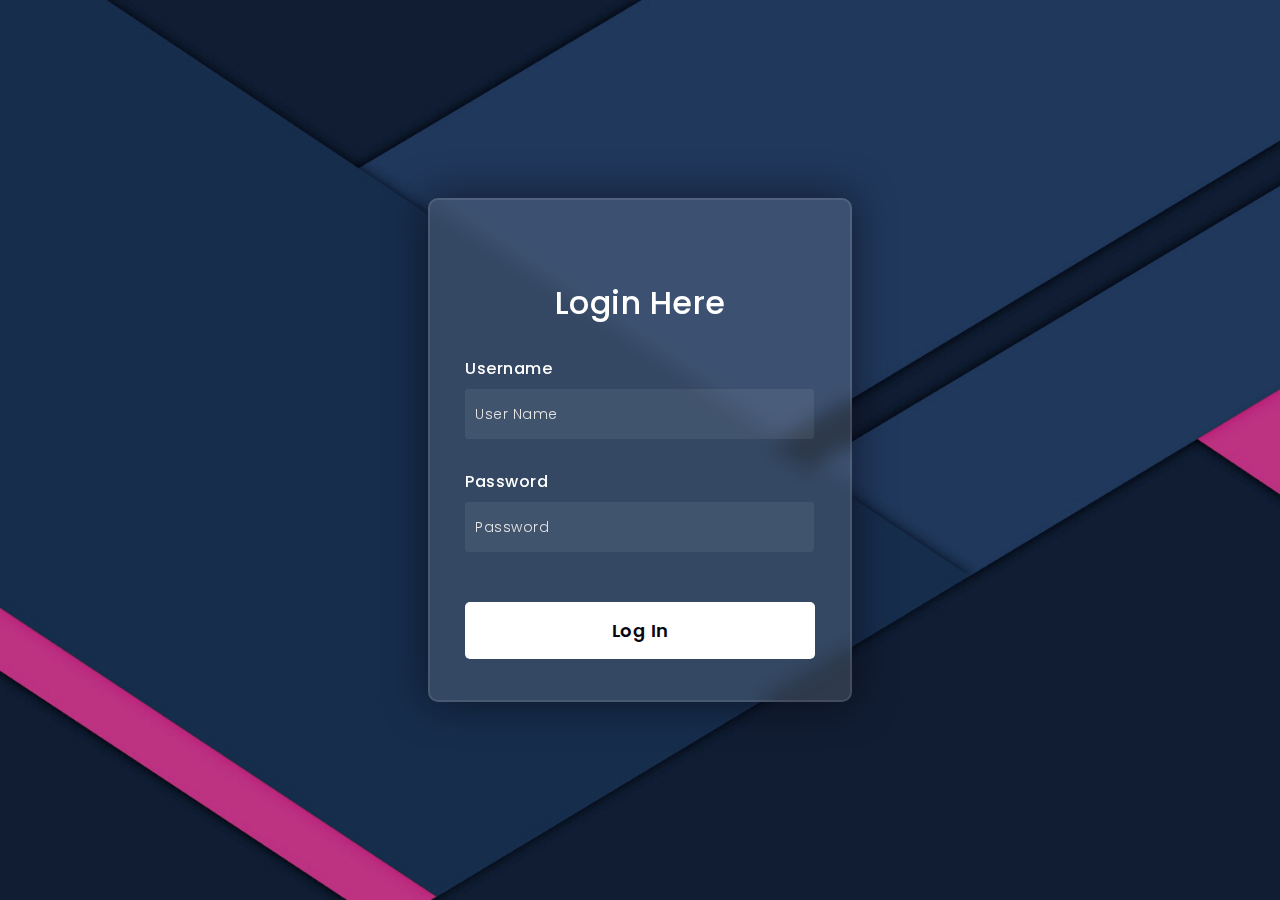
<file: index.html>
<!DOCTYPE html>
<html lang="en">
<head>
    <title>CRUD Functions</title>
    <link rel="preconnect" href="https://fonts.gstatic.com">
    <link rel="stylesheet" href="https://cdnjs.cloudflare.com/ajax/libs/font-awesome/5.15.4/css/all.min.css">
    <link href="https://fonts.googleapis.com/css2?family=Poppins:wght@300;500;600&display=swap" rel="stylesheet">
    <link rel="stylesheet" href="style.css">
</head>
<body>
    <form id="loginForm" class="form1">
        <h3>Login Here</h3>
        <label class="label" for="username">Username</label>
        <input class="inp" placeholder="User Name" id="username" name="username">
        <label class="label" for="password">Password</label>
        <input class="inp" type="password" placeholder="Password" id="password" name="password">
        <button class="button1">Log In</button>
    </form>
    <script src="./app.js"></script>
</body>
</html>
</file>
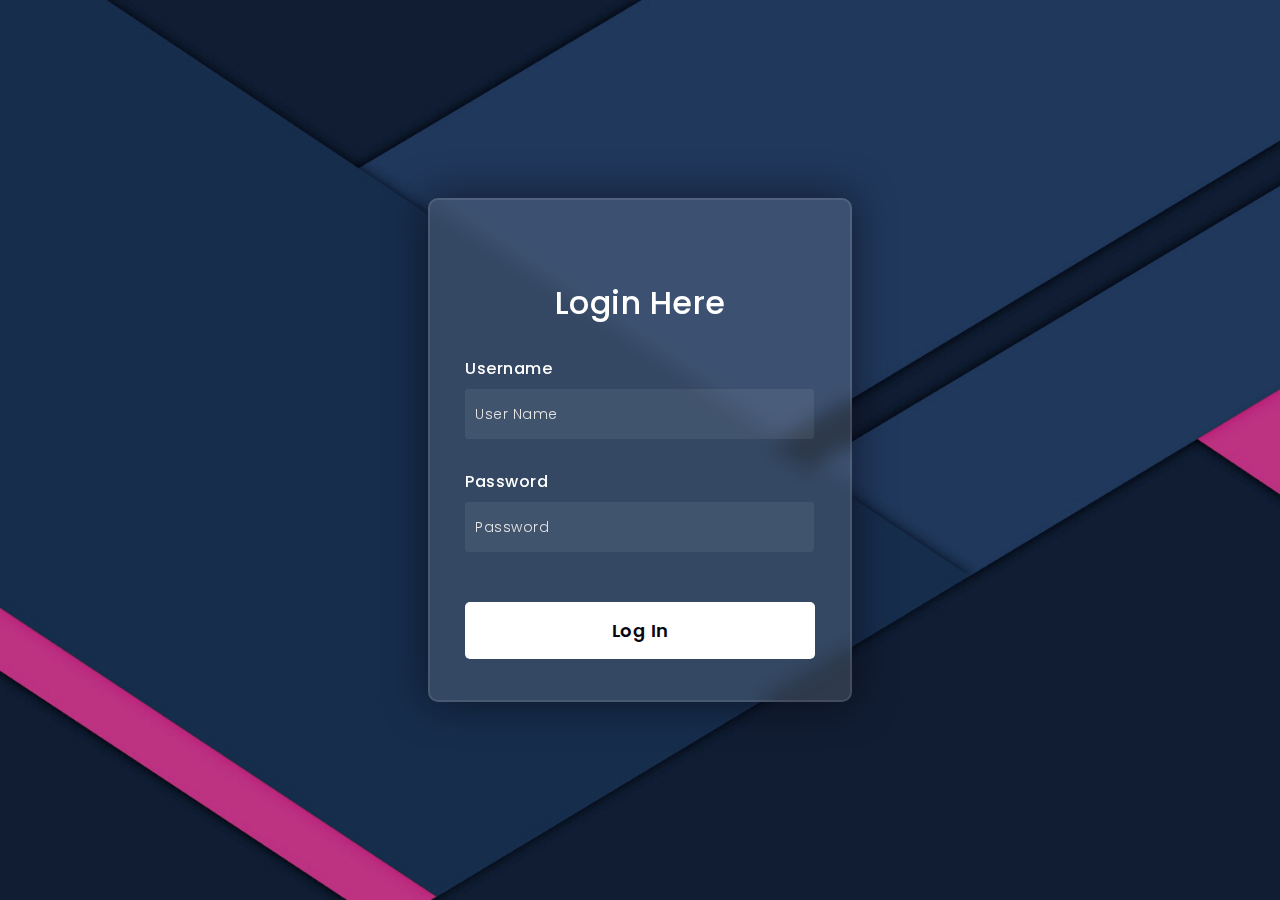
<file: admin.html>
<!DOCTYPE html>
<head>
    <title>Crud-X23218029</title>
    <link type="text/css" rel="stylesheet" href="./style.css">
    <link href="https://cdn.jsdelivr.net/npm/bootstrap@5.0.2/dist/css/bootstrap.min.css" rel="stylesheet" integrity="sha384-EVSTQN3/azprG1Anm3QDgpJLIm9Nao0Yz1ztcQTwFspd3yD65VohhpuuCOmLASjC" crossorigin="anonymous">
</head>

<body>
    <nav class="navbar navbar-expand-lg navbar-light bg-dark">
        <div class="container-fluid">
          <a class="navbar-brand" href="#" style="color: white;">CRUD</a>
          <button class="navbar-toggler" type="button" data-bs-toggle="collapse" data-bs-target="#navbarSupportedContent" aria-controls="navbarSupportedContent" aria-expanded="false" aria-label="Toggle navigation">
            <span class="navbar-toggler-icon"></span>
          </button>
          <div class="collapse navbar-collapse" id="navbarSupportedContent">
            <ul class="navbar-nav me-auto mb-2 mb-lg-0">
            </ul>
              <a href="index.html" class="btn btn-outline-danger btn-sm" onclick="logout()">Logout</a>
          </div>
        </div>
      </nav>
      <h3 class="text-center my-2 text-white">Admin Dashboard</h3>
    <table>
        <tr>
            <td>
                <form autocomplete="off" onsubmit="onFormSubmit()">
                    <div>
                        <label for="productCode">Product Code</label>
                        <input class="input" type="text" name="productCode" id="productCode">
                    </div>
                    <div>
                        <label for="product">Product Name</label>
                        <input class="input" type="text" name="product" id="product">
                    </div>
                        <label for="qty">Qty</label><br>
                        <input class="input" type="number" name="qty" id="qty">
                    </div>
                    <div>
                        <label for="perPrice">Price</label><br>
                        <input class="input" type="number" name="perPrice" id="perPrice">
                    </div>

                    <div class="form_action--button">
                        <input class="input" type="submit" value="Submit">
                        <input class="input" type="reset" value="Reset">
                    </div>
                </form>
                <td>
                    <table class="table list" id="storeList">
                        <thead style="text-align: left;">
                            <tr>
                                <th>Product Code</th>
                                <th>Product Name</th>
                                <th>Qty</th>
                                <th>Price</th>
                                <th>Action</th>
                            </tr>
                        </thead>
                        <tbody>
                        </tbody>
                    </table>
                </td>
            </td>
        </tr>
    </table>
    <script>
        const user = JSON.parse(localStorage.getItem('user'));
        if (!user || user.role !== 'admin') {
            alert('Access Denied! Please Login First.');
            window.location.href = 'index.html';
        }
    </script>
    <script type="text/javascript" src="./script.js"></script>
    <script src="https://cdn.jsdelivr.net/npm/bootstrap@5.0.2/dist/js/bootstrap.bundle.min.js" integrity="sha384-MrcW6ZMFYlzcLA8Nl+NtUVF0sA7MsXsP1UyJoMp4YLEuNSfAP+JcXn/tWtIaxVXM" crossorigin="anonymous"></script>    
</body>
</html>
</file>
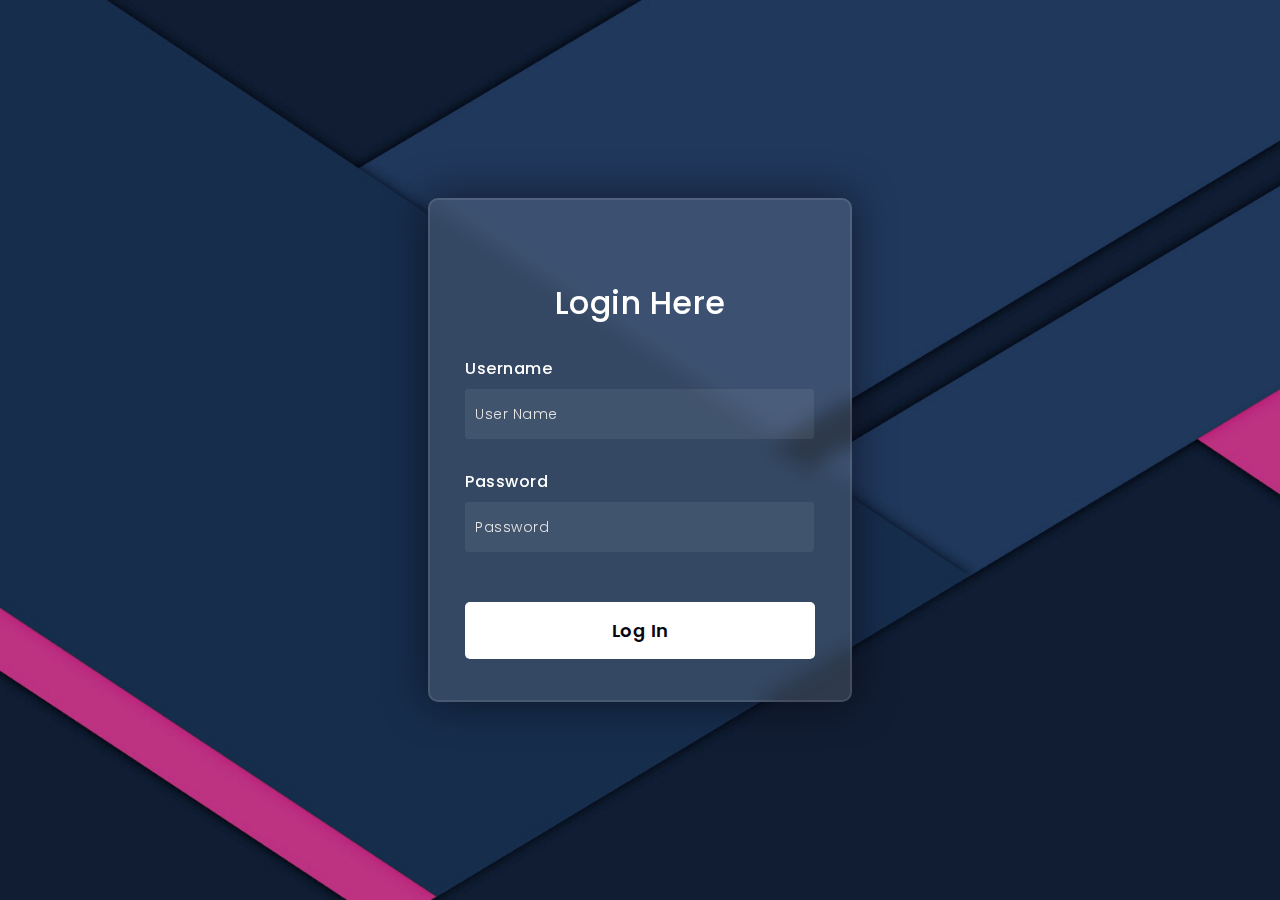
<file: user.html>
<!DOCTYPE html>
<head>
    <title>Crud Operation</title>
    <link type="text/css" rel="stylesheet" href="style.css">
    <link href="https://cdn.jsdelivr.net/npm/bootstrap@5.0.2/dist/css/bootstrap.min.css" rel="stylesheet" integrity="sha384-EVSTQN3/azprG1Anm3QDgpJLIm9Nao0Yz1ztcQTwFspd3yD65VohhpuuCOmLASjC" crossorigin="anonymous">
</head>

<body>
    <nav class="navbar navbar-expand-lg navbar-light bg-dark">
        <div class="container-fluid">
          <a class="navbar-brand" href="#" style="color: white">CRUD</a>
          <button class="navbar-toggler" type="button" data-bs-toggle="collapse" data-bs-target="#navbarSupportedContent" aria-controls="navbarSupportedContent" aria-expanded="false" aria-label="Toggle navigation">
            <span class="navbar-toggler-icon"></span>
          </button>
          <div class="collapse navbar-collapse" id="navbarSupportedContent">
            <ul class="navbar-nav me-auto mb-2 mb-lg-0">
            </ul>
              <a href="index.html" class="btn btn-outline-danger btn-sm" onclick="logout()">Logout</a>
          </div>
        </div>
      </nav>
      <h3 class="text-center my-2 text-white">User Dashboard</h3>
    <table>
        <tr>
            <td>
                <form autocomplete="off" onsubmit="onFormSubmit()">
                    <div>
                        <label for="productCode">Product Code</label>
                        <input class="input" type="text" name="productCode" id="productCode">
                    </div>
                    <div>
                        <label for="product">Product Name</label>
                        <input class="input" type="text" name="product" id="product">
                    </div>
                    <div>
                        <label for="qty">Qty</label><br>
                        <input class="input" type="number" name="qty" id="qty">
                    </div>
                    <div>
                        <label for="perPrice">Price</label><br>
                        <input class="input" type="number" name="perPrice" id="perPrice">
                    </div>

                    <div class="form_action--button">
                        <input class="input" type="submit" value="Submit">
                        <input class="input" type="reset" value="Reset">
                    </div>
                </form>
                <td>
                    <table class="table list" id="storeList">
                        <thead style="text-align: left;">
                            <tr>
                                <th>Product Code</th>
                                <th>Product Name</th>
                                <th>Qty</th>
                                <th>Price</th>
                            </tr>
                        </thead>
                        <tbody>
                        </tbody>
                    </table>
                </td>
            </td>
        </tr>
    </table>
    <script>
        const user = JSON.parse(localStorage.getItem('user'));
        if (!user || user.role !== 'user') {
            alert('Access Denied! Please Login First.');
            window.location.href = 'index.html';
        }
    </script>
    <script type="text/javascript" src="./script1.js"></script>
    <script src="https://cdn.jsdelivr.net/npm/bootstrap@5.0.2/dist/js/bootstrap.bundle.min.js" integrity="sha384-MrcW6ZMFYlzcLA8Nl+NtUVF0sA7MsXsP1UyJoMp4YLEuNSfAP+JcXn/tWtIaxVXM" crossorigin="anonymous"></script>    
</body>
</html>
</file>
<file: style.css>
body{
    background-image: url('background.jpg');
    background-repeat: no-repeat;
    background-attachment: fixed;
    background-size: cover;
}

table{
    width: 80%;
    margin: 40px auto;
    background: rgb(124,154,167);
}

table.list{
    text-align: center;
    width: 100%;
}

td{
    border: 1px solid rgb(204,200,200);
    text-align: left;
    padding: 8px 15px;
}

tr:nth-child(even), table.list thread> tr{
    background-color: rgb(204,200,200);
}

.input[type="text"],.input[type="number"]{
    width:91%;
    padding:12px 20px;
    margin:8px 0;
    display: inline-block;
    border: 1px solid rgb(165,161,161);
    border-radius: 4px;
}

.input[type="submit"],.input[type="reset"]{
    background: #eee;
    padding:6px 12px;
    margin:15px 0 10px;
    display: inline-block;
    border: none;
    border-radius: 30px;
    font-size: 1rem;
    cursor: pointer;
    outline: none;
}

.input[type="submit"]:hover{
    background: #4b99d8;
}

.input[type="reset"]:hover{
    background: #4b99d8;
}

button{
    background: #eee;
    padding:6px 12px;
    margin:15px 0 10px;
    display: inline-block;
    border: none;
    border-radius: 30px;
    font-size: 1rem;
    cursor: pointer;
    outline: none;
}

button:hover{
    background:#4b99d8 ;
}
.logout{
    text-decoration: none;
    background-color: #eee;
    color: black;
    padding:6px 12px;
    display: inline-block;
    border: none;
    border-radius: 30px;
    font-size: 1rem;
    cursor: pointer;
    outline: none;
}
.logout:hover{
    background: firebrick;
    color: white;
}
/* ==================================Login Form====================================== */
.form1{
    height: 400px;
    width: 350px;
    background-color: rgba(255,255,255,0.13);
    position: absolute;
    transform: translate(-50%,-50%);
    top: 50%;
    left: 50%;
    border-radius: 10px;
    backdrop-filter: blur(10px);
    border: 2px solid rgba(255,255,255,0.1);
    box-shadow: 0 0 40px rgba(8,7,16,0.6);
    padding: 50px 35px;
}
.form1 *{
    font-family: 'Poppins',sans-serif;
    color: #ffffff;
    letter-spacing: 0.5px;
    outline: none;
    border: none;
}
.form1 h3{
    font-size: 32px;
    font-weight: 500;
    line-height: 42px;
    text-align: center;
}
.label{
    display: block;
    margin-top: 30px;
    font-size: 16px;
    font-weight: 500;
}
.inp{
    display: block;
    height: 50px;
    width: 94%;
    background-color: rgba(255,255,255,0.07);
    /* border: 1px solid white; */
    border-radius: 3px;
    padding: 0 10px;
    margin-top: 8px;
    font-size: 14px;
    font-weight: 300;
}
::placeholder{
    color: #e5e5e5;
}
.button1{
    margin-top: 50px;
    width: 100%;
    background-color: #ffffff;
    color: #080710;
    padding: 15px 0;
    font-size: 18px;
    font-weight: 600;
    border-radius: 5px;
    cursor: pointer;
}
</file>
